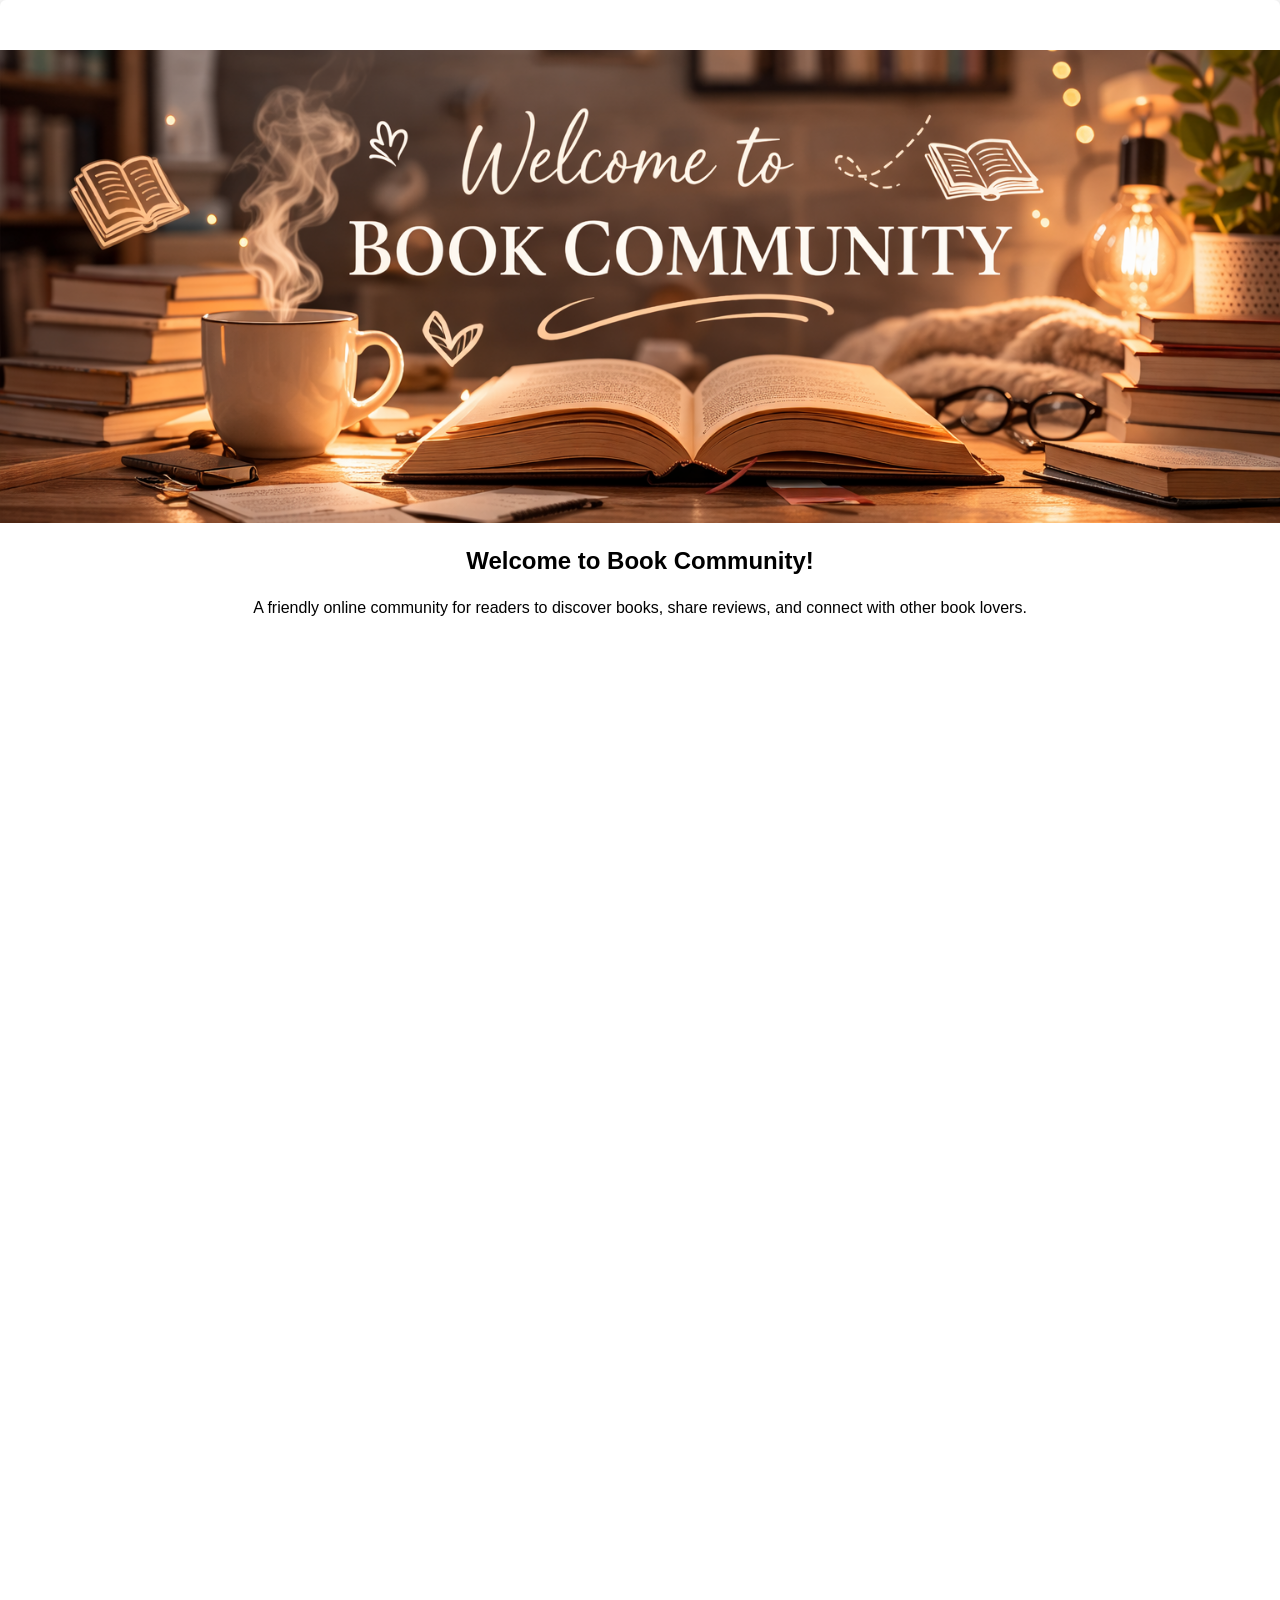
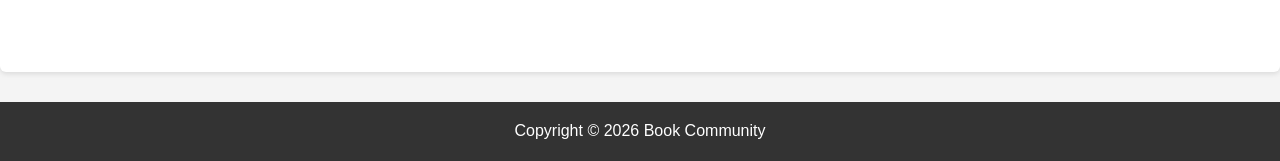
<file: home.html>
<!DOCTYPE html>
<html lang="en">
<html>
    <head>
        <meta charset="utf-8">
        <meta http-equiv="X-UA-Compatible" content="IE=edge">
        <title>Home Page</title>
        <meta name="description" content="">
        <meta name="viewport" content="width=device-width, initial-scale=1.0">
        <link rel="stylesheet" href="style2.css">
        <style>
            .subtitle-content{max-height: 0;
                            opacity: 0;
                            overflow: hidden;
                            transition: all 0.5s ease-in-out;}
            .feature-item:hover .subtitle-content{max-height: 1000px;
                                                opacity: 1;
                                                margin-top: 10px;}
            .subtitle-content img{width: 100%;
                                max-width: 300px;
                                height: auto;}
            .trending-books{list-style: none;
                            padding: 0;}
            .trending-books li{margin-bottom: 20px;}
            .trending-books img{width: 200px;
                                height: auto;
                                display: block;
                                margin-bottom: 5px;}
            .reveal{opacity:0;
                    transform:translate(50px);
                    transition: all 0.8s ease-out;/*This makes it smooth*/}
            .reveal.active{opacity:1;
                            transform: translateY(0);}
            section{padding:50px 0;
                    margin-bottom: 30px;}
        </style>
    </head>
    <body>
        <section class="reveal">
            <img src="book community banner two.png" alt="Book Community Banner">
            <title>Book Community</title>
            <h1>Welcome to Book Community!</h1>
            <p>A friendly online community for readers to discover books, 
            share reviews, and connect with other book lovers.</p>
            <main>
                <div class="feature-item reveal">
                    <h2 class="header">Hero Section</h2>
                    <div class="subtitle-content">
                        <h4>"The Digital Bookshelf for Every Reader"</h4>
                        <p>Your reading life, organized and social. 
                        Experience a dedicated platform designed to help you connect with fellow enthusiasts, document your literary journey, and discover trending titles before they hit the charts. 
                        With interactive forums and personalized reading logs, we provide the tools you need to manage your collection and share your passion. 
                        Your next great adventure is just a click away.</p>
                    </div>

                    <h2 class="header reveal">"Why Join Our Community"</h2>
                    <div class="subtitle-content reveal">
                        <img src="whyjoinourcommunity.jpg" alt="why join our community">
                        <p>Interative Reading Logs<br>
                        Keep a digital diary of every book you finish. 
                        Rate,review,and organize you collection by genre or mood.</p>
                        <a href="whyjoinourcommunity.html">Learn more!</a>
                    </div>
                    <h2 class="header reveal">Trending This Week</h2>
                    <img class="reveal" src="trending this week.png" alt="Trending This Week">
                    <div class="subtitle-content reveal">
                        <h3>"What Everyone is Reading?"</h3>
                        <ul class="trending-books">
                            <li>
                                <img src="the-midnight-library.jpg" alt="The Midnight Library">
                                <p>The Midnight Library by Matt Haig</p>
                            </li>
                            <li>
                                <img src="sophie world.avif" alt="Sophie's World">
                                <p>Sophie's World by Jostein Gaarder</p>
                            </li>
                            <li>
                                <img src="project hail mary.jpg" alt="Project Hail Mary">
                                <p>Project Hail Mary by Andy Weir</p>
                            </li>
                        </ul>
                    </div>

                    <h2 class="header reveal">Latest from the Forums</h2>
                    <img class="reveal"src="latest from the forum.png" alt="Latest From the Forums">
                    <div class="subtitle-content">
                        <h4>The Heart of the Community: Book Reviews & Beyond</h4>
                        <p>
                            "Our forums are more than just a comment section; they are a living, breathing library of opinions. 
                            Whether you want to post a 1,000-word deep dive into a classic or just see if a new release is worth your time, the forums allow you to engage with real readers in real-time. 
                            Filter by genre, search for specific titles, and help others find their next great read by sharing your honest thoughts."
                        </p>
                        <a href="index.html"><button>Go to Forums!</button></a>
                    </div>

                    <h2 class="header reveal">Reading Resources</h2>
                    <img class="reveal" src="resourcepage banner.png" alt="Reading Resources">
                    <div class="sub-title">
                        <h4>Level Up Your Reading Journey</h4>
                        <p>
                            "Everything you need to go from a casual reader to a true bibliophile. 
                            Explore our curated guides and challenges."
                        </p>
                        <button>
                            <a href="readingresource.html">Go to Reading Resources!</a>
                        </button>
                    </div>
                </div>
            </main>
        </section>
        <script>
            const observer = new IntersectionObserver((entries) => {
            entries.forEach((entry) => {
            // If the section is visible on the screen
            if (entry.isIntersecting) {
                 entry.target.classList.add('active');
            } else {
            // Optional: remove this if you only want the animation to happen once
            entry.target.classList.remove('active');
            }
            });
            }, { threshold: 0.1 }); // Trigger when 10% of the section is visible

            // Tell the observer to watch every element with the 'reveal' class
            const revealElements = document.querySelectorAll('.reveal');
            revealElements.forEach((el) => observer.observe(el));
        </script>

        <footer>
            <p>Copyright &copy; 2026 Book Community</p>
       </footer>
        <script src="javascript.js"></script>
    </body>
</html>
</file>
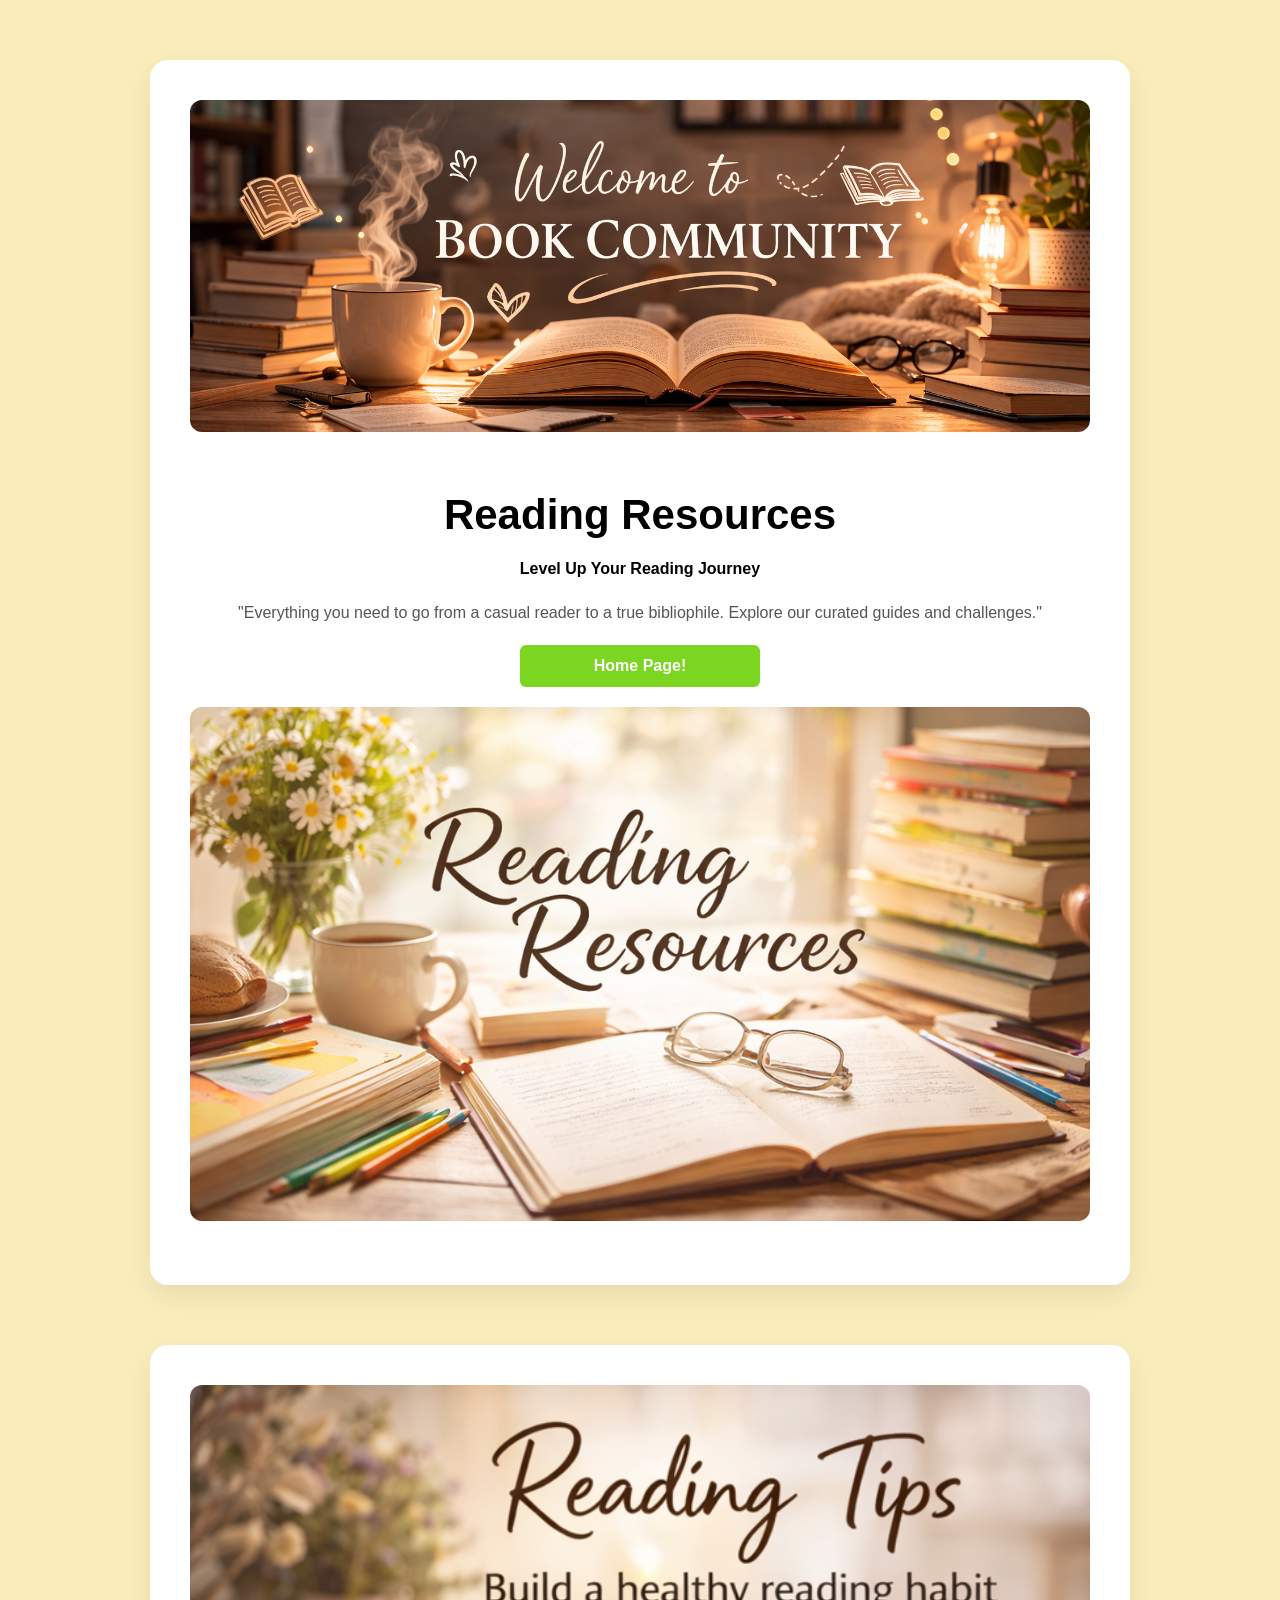
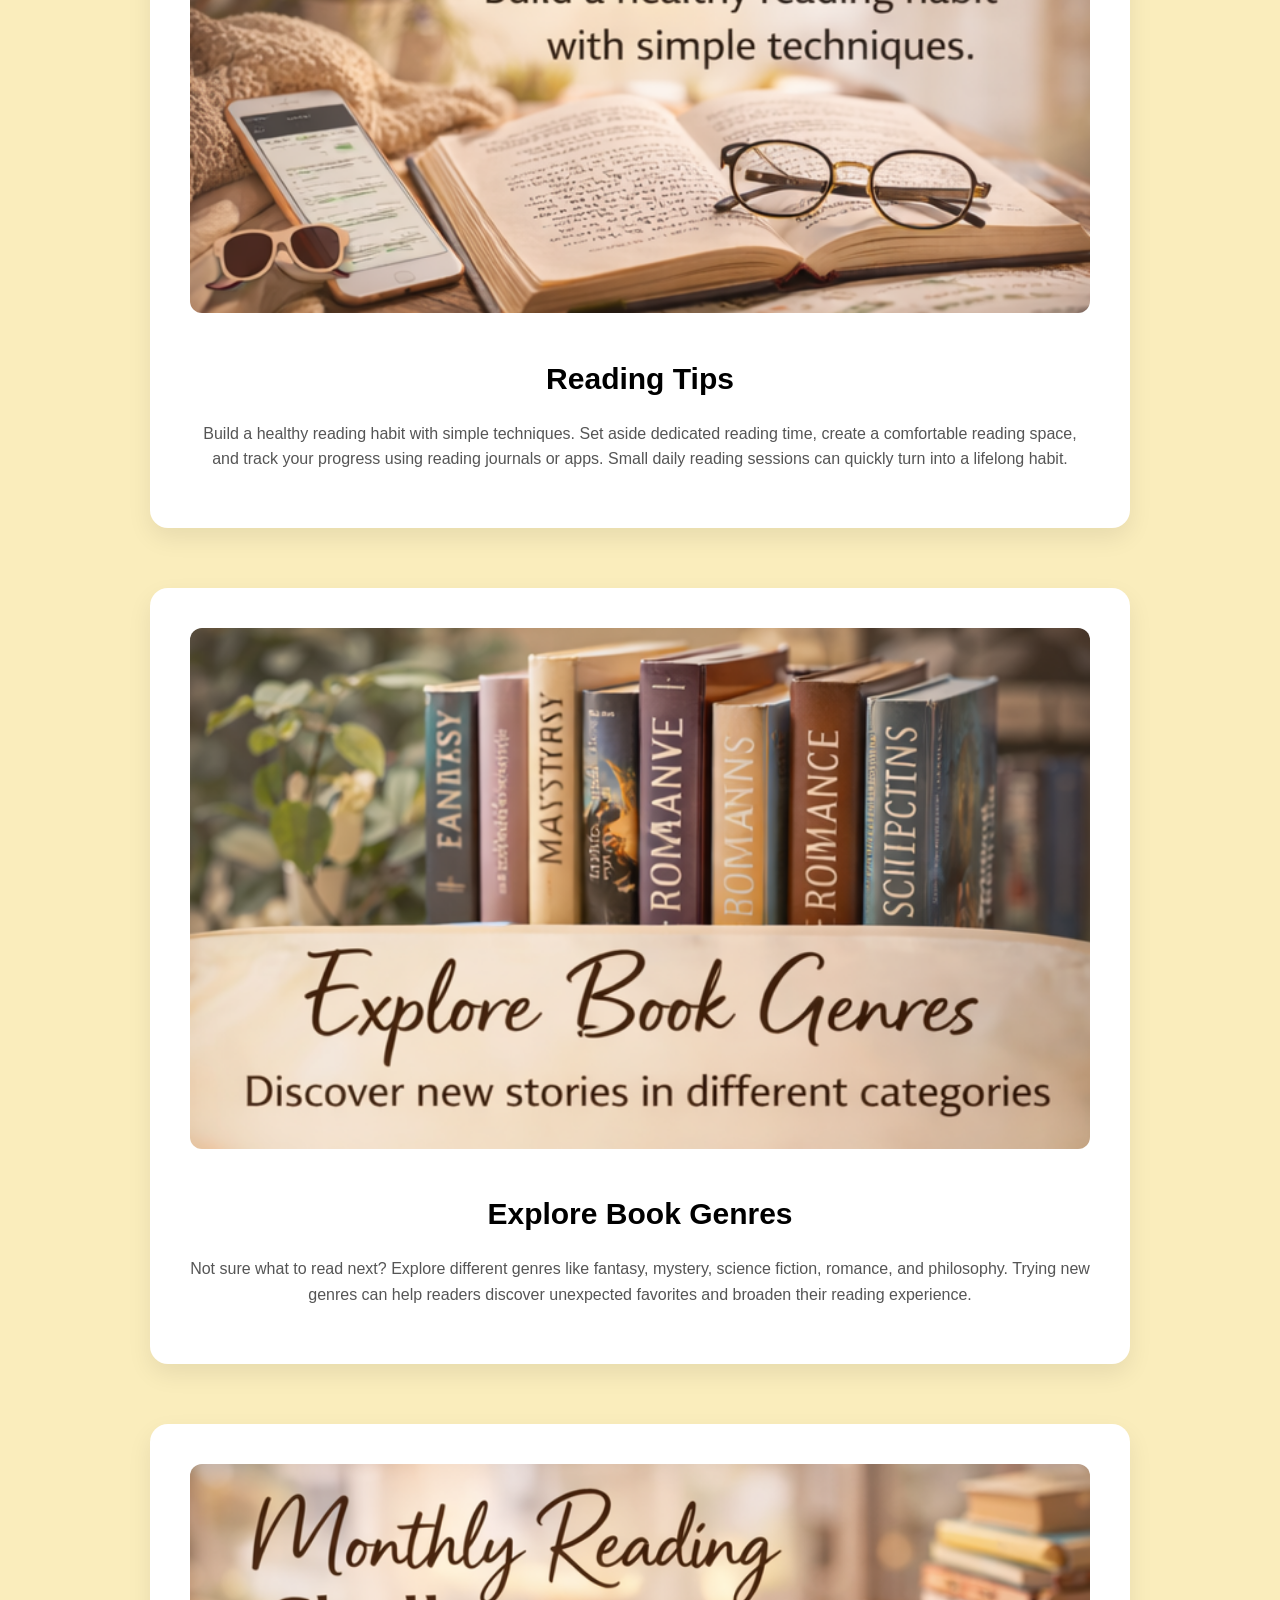
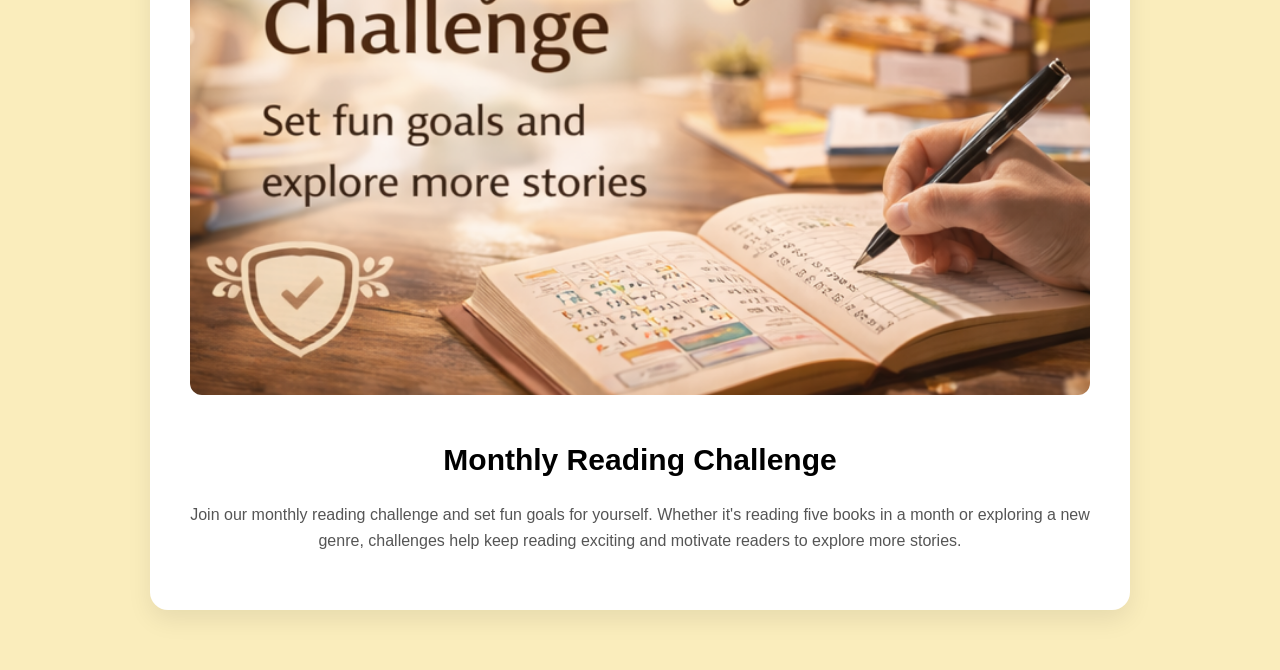
<file: readingresource.html>
<!DOCTYPE html>
<html lang="en">
    <head>
        <meta charset="utf-8">
        <meta http-equiv="X-UA-Compatible" content="IE=edge">
        <title>Reading Resources</title>
        <meta name="description" content="">
        <meta name="viewport" content="width=device-width, initial-scale=1">
        <link rel="stylesheet" href="style3.css">
        <style>
            .reveal{opacity:0;
                    transform:translate(50px);
                    transition: all 0.8s ease-out;/*This makes it smooth*/}
            .reveal.active{opacity:1;
                           transform: translateY(0);}
        </style>
    </head>
    <body>

    <div id="progressBar"></div>
        <section class="reveal">
            <img src="book community banner two.png" alt="Book Community Banner">
            <h1>Reading Resources</h1>
            <h4>Level Up Your Reading Journey</h4>
            <p>
                "Everything you need to go from a casual reader to a true bibliophile. 
                Explore our curated guides and challenges."
            </p>
            <a href="home.html">Home Page!</a>
            <img src="resourcepage banner.png" alt="Resources Page">
        </section>

        <section class="reveal">
            <img src="reading tips.png" alt="Reading Tips">
            <h2>Reading Tips</h2>
            <p>
                Build a healthy reading habit with simple techniques.
                Set aside dedicated reading time, create a comfortable reading space, and track your progress using reading journals or apps.
                Small daily reading sessions can quickly turn into a lifelong habit.
            </p>
        </section>

        <section class="reveal">
            <img src="explore genre book.png" alt="Explore Book Genres">
            <h2>Explore Book Genres</h2>
            <p>
                Not sure what to read next?
                Explore different genres like fantasy, mystery, science fiction, romance, and philosophy.
                Trying new genres can help readers discover unexpected favorites and broaden their reading experience.
            </p>
        </section>

        <section class="reveal">
            <img src="Monthly Book Challenges.png" alt="Monthly Reading Challenge">
            <h2>Monthly Reading Challenge</h2>
            <p>
                Join our monthly reading challenge and set fun goals for yourself. 
                Whether it's reading five books in a month or exploring a new genre, challenges help keep reading exciting and motivate readers to explore more stories.
            </p>
            
        </section>
        <script>
            const observer = new IntersectionObserver((entries) => {
            entries.forEach((entry) => {
            // If the section is visible on the screen
            if (entry.isIntersecting) {
                entry.target.classList.add('active');
                observer.unobserve(entry.target);
            } else {
            // Optional: remove this if you only want the animation to happen once
            entry.target.classList.remove('active');
            }
            });
            }, { threshold: 0.1 }); // Trigger when 10% of the section is visible

            // Tell the observer to watch every element with the 'reveal' class
            const revealElements = document.querySelectorAll('.reveal');
            revealElements.forEach((el) => observer.observe(el));
        </script>
        <script src="javascript.js"></script>
    </body>
</html>
</file>
<file: style2.css>
body{
    font-family: Arial, sans-serif;
    margin: 0;
    padding: 0;
    background-color: #f9e69fb0;
}

section img{
    width:100%;
    height:auto;
}

.subtitle-content img{
    width: 400px;
    height:auto;
    margin: 40px auto;
    display:block;
}

h1{
    text-align:center;
    margin-top:20px;
}

h3{
    text-align:center;
    margin-top:20px;
}

h4{
    text-align:center;
    margin-top:20px;
}

p{
    text-align:center;
    max-width:800px;
    margin:auto;
    line-height:1.8;
}

.feature-item{
    max-width:1000px;
    margin: 40px auto;
}

.header{
    background:#f2c13c;
    color:white;
    padding:15px;
    border-radius:8px;
    cursor:pointer;
}

.subtitle-content{
    max-height:0;
    opacity:0;
    overflow:hidden;
    transition:all 0.5s ease-in-out;
}

.feature-item:hover.subtitle-content{
    max-height:1000px;
    opacity:1;
    margin: 10px 0;
}

.trending-books{
    list-style:none;
    padding:0;
}

.trending-books img{
    width:200px;
    height:auto;
    display:block;
    margin-bottom:5px;
}

button{
    background:#7bd521;
    border :none;
    padding :10px 15px;
    border-radius :6px;
    display:block;
    margin:20px auto;
}

button a{
    color:white;
    text-decoration:none;
    font-weight:bold;
}

button:hover{
    background:#2e7d32;
    transform: scale(1.05);
}

footer{
    text-align:center;
    padding:20px;
    background:#333;
    color:white;
}

.reveal{
    opacity:0;
    transform: translateY(50px);
    transition: all 0.8s ease-out;
}

.reveal.active{
    opacity:1;
    transform: translateY(0);
}
/* Global styles */
body{
    font-family: Arial, sans-serif;
    margin:0;
    background:#f4f4f4;
}

/* Header */
header{
    background:#333;
    color:white;
    padding:20px;
    display:flex;
    justify-content:space-between;
    align-items:center;
}

header h1{
    margin:0;
}

nav a{
    color:white;
    text-decoration:none;
    margin-left:15px;
    font-weight:bold;
}

nav a:hover{
    text-decoration:underline;
}

/* Main content */
main{
    padding:30px;
}

section{
    background:white;
    margin-bottom:20px;
    padding:20px;
    border-radius:6px;
    box-shadow:0 2px 5px rgba(0,0,0,0.1);
}

/* Book list */
ul{
    padding-left:20px;
}

/* Footer */
footer{
    text-align:center;
    padding:15px;
    background:#333;
    color:white;
}

/* Tablet view */
@media (max-width:1000px){

header{
    flex-direction:column;
    text-align:center;
}

nav{
    margin-top:10px;
}

}


/* Desktop */
nav ul{
display:flex;
gap:20px;
}

/* Mobile View */
@media (max-width: 768px) {

.cards-container{
    display: flex;
    flex-direction: column;
    align-items: center;
}

.card{
    width: 90%;
    margin-bottom: 20px;
}

}
</file>
<file: style3.css>
section{
    text-align:center;
    padding:50px 0;
    margin-bottom: 30px;
}

h1{
   font-size:42px;
   margin-bottom:10px;
}
   
h2{font-size:30px;}

p{
    line-height:1.6;
    color:#555;
}
      
body{
    margin:0;
    font-family:Arial, Helvetica, sans-serif;
    background-color:#f9e69fb0;
} 
     
section{
    max-width:900px;
    width:90%;
    margin:60px auto;
    background:white;
    border-radius:18px;
    padding:40px;
    box-shadow:0 10px 25px rgba(0,0,0,0.08);
    transition:0.3s;
} 
        
section:hover{
    transform:translateY(-8px);
    box-shadow:0 20px 40px rgba(0,0,0,0.12)
}
            
img{
    width:100%;
    border-radius:12px;
    margin-bottom:20px;
} 
    
a{
    display: block;
    text-align: center;
    padding: 12px 20px;
    background: #7bd521;
    color: white;
    border-radius: 6px;
    text-decoration: none;
    font-weight: bold;
    margin: 20px auto;
    width: 200px;
}
            
a:hover{background:#2e7d32;
        transform: scale(1.05);} 

/* Desktop */
nav ul{
display:flex;
gap:20px;
}

/* Mobile View */
@media (max-width: 768px) {

.cards-container{
    display: flex;
    flex-direction: column;
    align-items: center;
}

.card{
    width: 90%;
    margin-bottom: 20px;
}

}
</file>
